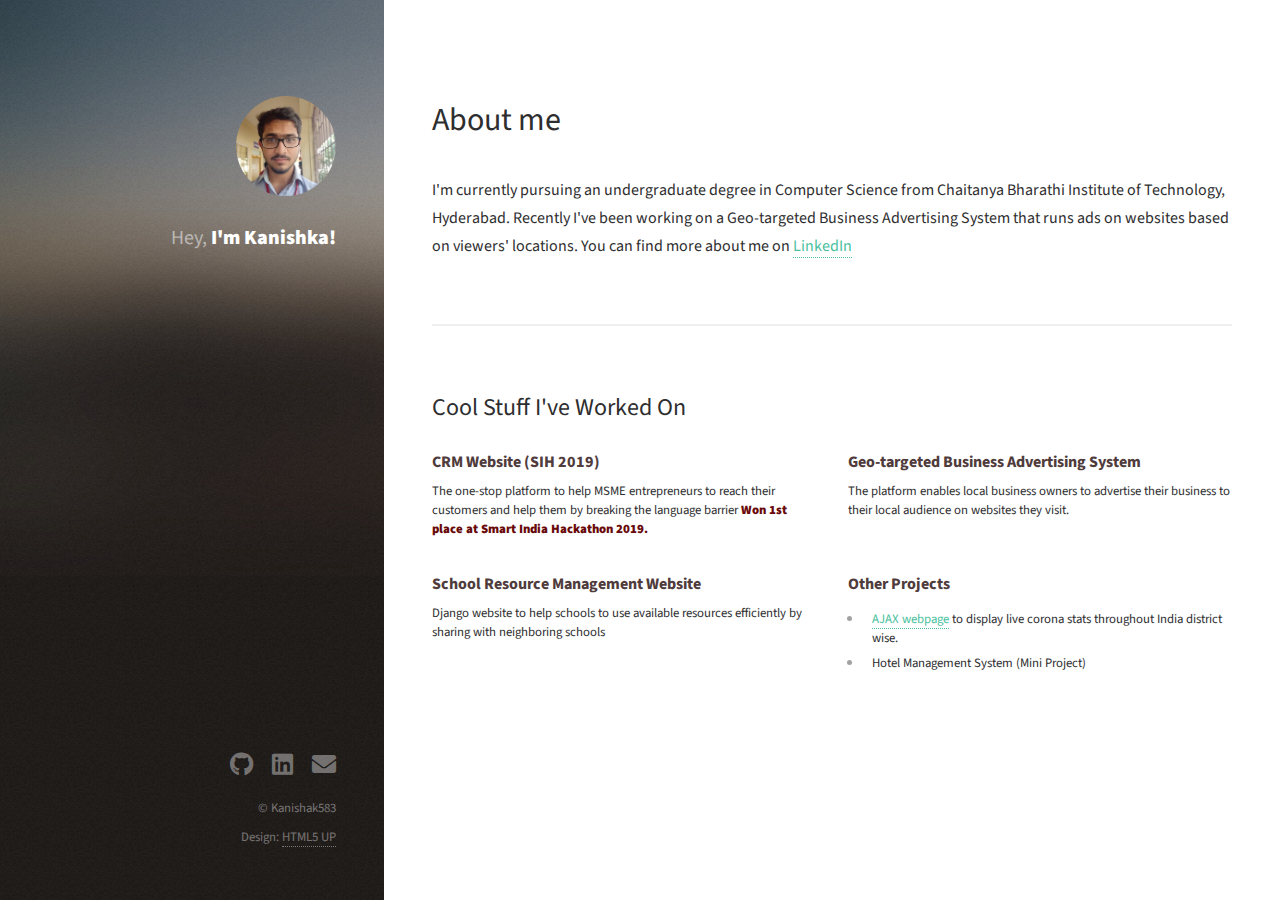
<file: index.html>
<!DOCTYPE HTML>
<!--
	Strata by HTML5 UP
	html5up.net | @ajlkn
	Free for personal and commercial use under the CCA 3.0 license (html5up.net/license)
-->
<html>
	<head>
		<title>Kanishka Sutrave</title>
		<meta charset="utf-8" />
		<meta name="viewport" content="width=device-width, initial-scale=1, user-scalable=no" />
		<link rel="stylesheet" href="assets/css/main.css" />
	</head>
	<body class="is-preload">

		<!-- Header -->
			<header id="header">
				<div class="inner">
					<a href="#" class="image avatar"><img src="images/kanishka.jpg" alt="" /></a>
					<h1>Hey, <strong>I'm Kanishka!</strong></h1>
				</div>
			</header>

		<!-- Main -->
			<div id="main">

				<!-- One -->
					<section id="one">
						<header class="major">
							<h2 style="color:#2e2e2f;" >About me</h2>
						</header>
						<p>I'm currently pursuing an undergraduate degree in Computer Science from Chaitanya Bharathi Institute of Technology, Hyderabad. Recently I've been working on a Geo-targeted Business Advertising System that runs ads on websites based on viewers' locations. You can find more about me on <a href="https://www.linkedin.com/in/kanishka-sutrave/">LinkedIn</a></p>
						<!---<ul class="actions">
							<li><a href="#" class="button">Learn More</a></li>
						</ul>-->
					</section>

				<!-- Two -->
					<section id="two">
						<h2>Cool Stuff I've Worked On</h2>
						<div class="row">
							<article class="col-6 col-12-xsmall work-item">
								<h3>CRM Website (SIH 2019)</h3>
								<p>The one-stop platform to help MSME entrepreneurs to reach their customers and help them by breaking the language barrier<strong> Won 1st place at Smart India Hackathon 2019.</strong></p>
							</article>
							<article class="col-6 col-12-xsmall work-item">
								<h3>Geo-targeted Business Advertising System</h3>
								<p>The platform enables local business owners to advertise their business to their local audience on websites they visit.</p>
							</article>
							<article class="col-6 col-12-xsmall work-item">
								<h3>School Resource Management Website</h3>
								<p>Django website to help schools to use available resources efficiently by sharing with neighboring schools</p>
							</article>
							<article class="col-6 col-12-xsmall work-item">
								<h3>Other Projects</h3>
								<ul>
								<li><p><a href="https://kanishka583.github.io/covid19.html">AJAX webpage</a> to display live corona stats throughout India district wise.</p></li>
								<li><p>Hotel Management System (Mini Project)</p></li>
								<p></p><br>
								</ul>
							</article>
						</div>
					</section>

				

			</div>

		<!-- Footer -->
			<footer id="footer">
				<div class="inner">
					<ul class="icons">
						<li><a href="https://github.com/kanishka583" class="icon brands fa-github"><span class="label">Github</span></a></li>
						<li><a href="https://www.linkedin.com/in/kanishka-sutrave/" class="icon brands fa-linkedin"><span class="label">LinkedIn</span></a></li>
						<li><a href="mailto:kanishkasutrave@gmail.com" class="icon solid fa-envelope"><span class="label">Email</span></a></li>
					</ul>
					<ul class="copyright">
						<li>&copy; Kanishak583</li><li>Design: <a href="http://html5up.net">HTML5 UP</a></li>
					</ul>
				</div>
			</footer>

		<!-- Scripts -->
			<script src="assets/js/jquery.min.js"></script>
			<script src="assets/js/jquery.poptrox.min.js"></script>
			<script src="assets/js/browser.min.js"></script>
			<script src="assets/js/breakpoints.min.js"></script>
			<script src="assets/js/util.js"></script>
			<script src="assets/js/main.js"></script>

	</body>
</html>
</file>
<file: assets/css/main.css>
@import url("fontawesome-all.min.css");
@import url("https://fonts.googleapis.com/css?family=Source+Sans+Pro:400,400italic");

/*
	Strata by HTML5 UP
	html5up.net | @ajlkn
	Free for personal and commercial use under the CCA 3.0 license (html5up.net/license)
*/

html, body, div, span, applet, object,
iframe, h1, h2, h3, h4, h5, h6, p, blockquote,
pre, a, abbr, acronym, address, big, cite,
code, del, dfn, em, img, ins, kbd, q, s, samp,
small, strike, strong, sub, sup, tt, var, b,
u, i, center, dl, dt, dd, ol, ul, li, fieldset,
form, label, legend, table, caption, tbody,
tfoot, thead, tr, th, td, article, aside,
canvas, details, embed, figure, figcaption,
footer, header, hgroup, menu, nav, output, ruby,
section, summary, time, mark, audio, video {
	margin: 0;
	padding: 0;
	border: 0;
	font-size: 100%;
	font: inherit;
	vertical-align: baseline;}

article, aside, details, figcaption, figure,
footer, header, hgroup, menu, nav, section {
	display: block;}

body {
	line-height: 1;
}

ol, ul {
	list-style: none;
}

blockquote, q {
	quotes: none;
}

	blockquote:before, blockquote:after, q:before, q:after {
		content: '';
		content: none;
	}

table {
	border-collapse: collapse;
	border-spacing: 0;
}

body {
	-webkit-text-size-adjust: none;
}

mark {
	background-color: transparent;
	color: inherit;
}

input::-moz-focus-inner {
	border: 0;
	padding: 0;
}

input, select, textarea {
	-moz-appearance: none;
	-webkit-appearance: none;
	-ms-appearance: none;
	appearance: none;
}

/* Basic */

	html {
		box-sizing: border-box;
	}

	*, *:before, *:after {
		box-sizing: inherit;
	}

	body {
		background: #fff;
	}

		body.is-preload *, body.is-preload *:before, body.is-preload *:after {
			-moz-animation: none !important;
			-webkit-animation: none !important;
			-ms-animation: none !important;
			animation: none !important;
			-moz-transition: none !important;
			-webkit-transition: none !important;
			-ms-transition: none !important;
			transition: none !important;
		}

	body, input, select, textarea {
		color: #a2a2a2;
		font-family: "Source Sans Pro", Helvetica, sans-serif;
		font-size: 16pt;
		font-weight: 400;
		line-height: 1.75em;
	}

	a {
		-moz-transition: color 0.2s ease-in-out, border-color 0.2s ease-in-out;
		-webkit-transition: color 0.2s ease-in-out, border-color 0.2s ease-in-out;
		-ms-transition: color 0.2s ease-in-out, border-color 0.2s ease-in-out;
		transition: color 0.2s ease-in-out, border-color 0.2s ease-in-out;
		border-bottom: dotted 1px;
		color: #49bf9d;
		text-decoration: none;
	}

		a:hover {
			border-bottom-color: transparent;
			color: #49bf9d !important;
			text-decoration: none;
		}

	strong, b {
		color: #690a0a;
		font-weight: 1000;
	}

	em, i {
		font-style: italic;
	}

	p {
		color: #2e2e2f;
		margin: 0 0 2em 0;
	}

	h1, h2, h3, h4, h5, h6 {
		color: #2e2e2f;
		font-weight: 400;
		line-height: 1em;
		margin: 0 0 1em 0;
	}

		h1 a, h2 a, h3 a, h4 a, h5 a, h6 a {
			color: inherit;
			text-decoration: none;
		}

	h1 {
		font-size: 2em;
		line-height: 1.5em;
	}

	h2 {
		font-size: 1.5em;
		line-height: 1.5em;
	}

	h3 {
		color: #503c3c;
		font-size: 1.25em;
		line-height: 1.5em;
		font-weight: 750;
	}

	h4 {
		font-size: 1.1em;
		line-height: 1.5em;
	}

	h5 {
		font-size: 0.9em;
		line-height: 1.5em;
	}

	h6 {
		font-size: 0.7em;
		line-height: 1.5em;
	}

	sub {
		font-size: 0.8em;
		position: relative;
		top: 0.5em;
	}

	sup {
		font-size: 0.8em;
		position: relative;
		top: -0.5em;
	}

	hr {
		border: 0;
		border-bottom: solid 2px #efefef;
		margin: 2em 0;
	}

		hr.major {
			margin: 3em 0;
		}

	blockquote {
		border-left: solid 6px #efefef;
		font-style: italic;
		margin: 0 0 2em 0;
		padding: 0.5em 0 0.5em 1.5em;
	}

	code {
		background: #f7f7f7;
		border-radius: 0.35em;
		border: solid 2px #efefef;
		font-family: "Courier New", monospace;
		font-size: 0.9em;
		margin: 0 0.25em;
		padding: 0.25em 0.65em;
	}

	pre {
		-webkit-overflow-scrolling: touch;
		font-family: "Courier New", monospace;
		font-size: 0.9em;
		margin: 0 0 2em 0;
	}

		pre code {
			display: block;
			line-height: 1.75em;
			padding: 1em 1.5em;
			overflow-x: auto;
		}

	.align-left {
		text-align: left;
	}

	.align-center {
		text-align: center;
	}

	.align-right {
		text-align: right;
	}

/* Container */

	.container {
		margin: 0 auto;
		max-width: calc(100% - 4em);
		width: 100%;
	}

		.container.xsmall {
			width: 25%;
		}

		.container.small {
			width: 50%;
		}

		.container.medium {
			width: 75%;
		}

		.container.large {
			width: 125%;
		}

		.container.xlarge {
			width: 150%;
		}

		.container.max {
			width: 100%;
		}

		@media screen and (max-width: 980px) {

			.container {
				width: 100% !important;
				max-width: 100% !important;
			}

		}

		@media screen and (max-width: 480px) {

			.container {
				max-width: calc(100% - 3em);
			}

		}

/* Row */

	.row {
		display: flex;
		flex-wrap: wrap;
		box-sizing: border-box;
		align-items: stretch;
	}

		.row > * {
			box-sizing: border-box;
		}

		.row.gtr-uniform > * > :last-child {
			margin-bottom: 0;
		}

		.row.aln-left {
			justify-content: flex-start;
		}

		.row.aln-center {
			justify-content: center;
		}

		.row.aln-right {
			justify-content: flex-end;
		}

		.row.aln-top {
			align-items: flex-start;
		}

		.row.aln-middle {
			align-items: center;
		}

		.row.aln-bottom {
			align-items: flex-end;
		}

		.row > .imp {
			order: -1;
		}

		.row > .col-1 {
			width: 8.33333%;
		}

		.row > .off-1 {
			margin-left: 8.33333%;
		}

		.row > .col-2 {
			width: 16.66667%;
		}

		.row > .off-2 {
			margin-left: 16.66667%;
		}

		.row > .col-3 {
			width: 25%;
		}

		.row > .off-3 {
			margin-left: 25%;
		}

		.row > .col-4 {
			width: 33.33333%;
		}

		.row > .off-4 {
			margin-left: 33.33333%;
		}

		.row > .col-5 {
			width: 41.66667%;
		}

		.row > .off-5 {
			margin-left: 41.66667%;
		}

		.row > .col-6 {
			width: 50%;
		}

		.row > .off-6 {
			margin-left: 50%;
		}

		.row > .col-7 {
			width: 58.33333%;
		}

		.row > .off-7 {
			margin-left: 58.33333%;
		}

		.row > .col-8 {
			width: 66.66667%;
		}

		.row > .off-8 {
			margin-left: 66.66667%;
		}

		.row > .col-9 {
			width: 75%;
		}

		.row > .off-9 {
			margin-left: 75%;
		}

		.row > .col-10 {
			width: 83.33333%;
		}

		.row > .off-10 {
			margin-left: 83.33333%;
		}

		.row > .col-11 {
			width: 91.66667%;
		}

		.row > .off-11 {
			margin-left: 91.66667%;
		}

		.row > .col-12 {
			width: 100%;
		}

		.row > .off-12 {
			margin-left: 100%;
		}

		.row.gtr-0 {
			margin-top: 0;
			margin-left: 0em;
		}

			.row.gtr-0 > * {
				padding: 0 0 0 0em;
			}

			.row.gtr-0.gtr-uniform {
				margin-top: 0em;
			}

				.row.gtr-0.gtr-uniform > * {
					padding-top: 0em;
				}

		.row.gtr-25 {
			margin-top: 0;
			margin-left: -0.625em;
		}

			.row.gtr-25 > * {
				padding: 0 0 0 0.625em;
			}

			.row.gtr-25.gtr-uniform {
				margin-top: -0.625em;
			}

				.row.gtr-25.gtr-uniform > * {
					padding-top: 0.625em;
				}

		.row.gtr-50 {
			margin-top: 0;
			margin-left: -1.25em;
		}

			.row.gtr-50 > * {
				padding: 0 0 0 1.25em;
			}

			.row.gtr-50.gtr-uniform {
				margin-top: -1.25em;
			}

				.row.gtr-50.gtr-uniform > * {
					padding-top: 1.25em;
				}

		.row {
			margin-top: 0;
			margin-left: -2.5em;
		}

			.row > * {
				padding: 0 0 0 2.5em;
			}

			.row.gtr-uniform {
				margin-top: -2.5em;
			}

				.row.gtr-uniform > * {
					padding-top: 2.5em;
				}

		.row.gtr-150 {
			margin-top: 0;
			margin-left: -3.75em;
		}

			.row.gtr-150 > * {
				padding: 0 0 0 3.75em;
			}

			.row.gtr-150.gtr-uniform {
				margin-top: -3.75em;
			}

				.row.gtr-150.gtr-uniform > * {
					padding-top: 3.75em;
				}

		.row.gtr-200 {
			margin-top: 0;
			margin-left: -5em;
		}

			.row.gtr-200 > * {
				padding: 0 0 0 5em;
			}

			.row.gtr-200.gtr-uniform {
				margin-top: -5em;
			}

				.row.gtr-200.gtr-uniform > * {
					padding-top: 5em;
				}

		@media screen and (max-width: 1800px) {

			.row {
				display: flex;
				flex-wrap: wrap;
				box-sizing: border-box;
				align-items: stretch;
			}

				.row > * {
					box-sizing: border-box;
				}

				.row.gtr-uniform > * > :last-child {
					margin-bottom: 0;
				}

				.row.aln-left {
					justify-content: flex-start;
				}

				.row.aln-center {
					justify-content: center;
				}

				.row.aln-right {
					justify-content: flex-end;
				}

				.row.aln-top {
					align-items: flex-start;
				}

				.row.aln-middle {
					align-items: center;
				}

				.row.aln-bottom {
					align-items: flex-end;
				}

				.row > .imp-xlarge {
					order: -1;
				}

				.row > .col-1-xlarge {
					width: 8.33333%;
				}

				.row > .off-1-xlarge {
					margin-left: 8.33333%;
				}

				.row > .col-2-xlarge {
					width: 16.66667%;
				}

				.row > .off-2-xlarge {
					margin-left: 16.66667%;
				}

				.row > .col-3-xlarge {
					width: 25%;
				}

				.row > .off-3-xlarge {
					margin-left: 25%;
				}

				.row > .col-4-xlarge {
					width: 33.33333%;
				}

				.row > .off-4-xlarge {
					margin-left: 33.33333%;
				}

				.row > .col-5-xlarge {
					width: 41.66667%;
				}

				.row > .off-5-xlarge {
					margin-left: 41.66667%;
				}

				.row > .col-6-xlarge {
					width: 50%;
				}

				.row > .off-6-xlarge {
					margin-left: 50%;
				}

				.row > .col-7-xlarge {
					width: 58.33333%;
				}

				.row > .off-7-xlarge {
					margin-left: 58.33333%;
				}

				.row > .col-8-xlarge {
					width: 66.66667%;
				}

				.row > .off-8-xlarge {
					margin-left: 66.66667%;
				}

				.row > .col-9-xlarge {
					width: 75%;
				}

				.row > .off-9-xlarge {
					margin-left: 75%;
				}

				.row > .col-10-xlarge {
					width: 83.33333%;
				}

				.row > .off-10-xlarge {
					margin-left: 83.33333%;
				}

				.row > .col-11-xlarge {
					width: 91.66667%;
				}

				.row > .off-11-xlarge {
					margin-left: 91.66667%;
				}

				.row > .col-12-xlarge {
					width: 100%;
				}

				.row > .off-12-xlarge {
					margin-left: 100%;
				}

				.row.gtr-0 {
					margin-top: 0;
					margin-left: 0em;
				}

					.row.gtr-0 > * {
						padding: 0 0 0 0em;
					}

					.row.gtr-0.gtr-uniform {
						margin-top: 0em;
					}

						.row.gtr-0.gtr-uniform > * {
							padding-top: 0em;
						}

				.row.gtr-25 {
					margin-top: 0;
					margin-left: -0.625em;
				}

					.row.gtr-25 > * {
						padding: 0 0 0 0.625em;
					}

					.row.gtr-25.gtr-uniform {
						margin-top: -0.625em;
					}

						.row.gtr-25.gtr-uniform > * {
							padding-top: 0.625em;
						}

				.row.gtr-50 {
					margin-top: 0;
					margin-left: -1.25em;
				}

					.row.gtr-50 > * {
						padding: 0 0 0 1.25em;
					}

					.row.gtr-50.gtr-uniform {
						margin-top: -1.25em;
					}

						.row.gtr-50.gtr-uniform > * {
							padding-top: 1.25em;
						}

				.row {
					margin-top: 0;
					margin-left: -2.5em;
				}

					.row > * {
						padding: 0 0 0 2.5em;
					}

					.row.gtr-uniform {
						margin-top: -2.5em;
					}

						.row.gtr-uniform > * {
							padding-top: 2.5em;
						}

				.row.gtr-150 {
					margin-top: 0;
					margin-left: -3.75em;
				}

					.row.gtr-150 > * {
						padding: 0 0 0 3.75em;
					}

					.row.gtr-150.gtr-uniform {
						margin-top: -3.75em;
					}

						.row.gtr-150.gtr-uniform > * {
							padding-top: 3.75em;
						}

				.row.gtr-200 {
					margin-top: 0;
					margin-left: -5em;
				}

					.row.gtr-200 > * {
						padding: 0 0 0 5em;
					}

					.row.gtr-200.gtr-uniform {
						margin-top: -5em;
					}

						.row.gtr-200.gtr-uniform > * {
							padding-top: 5em;
						}

		}

		@media screen and (max-width: 1280px) {

			.row {
				display: flex;
				flex-wrap: wrap;
				box-sizing: border-box;
				align-items: stretch;
			}

				.row > * {
					box-sizing: border-box;
				}

				.row.gtr-uniform > * > :last-child {
					margin-bottom: 0;
				}

				.row.aln-left {
					justify-content: flex-start;
				}

				.row.aln-center {
					justify-content: center;
				}

				.row.aln-right {
					justify-content: flex-end;
				}

				.row.aln-top {
					align-items: flex-start;
				}

				.row.aln-middle {
					align-items: center;
				}

				.row.aln-bottom {
					align-items: flex-end;
				}

				.row > .imp-large {
					order: -1;
				}

				.row > .col-1-large {
					width: 8.33333%;
				}

				.row > .off-1-large {
					margin-left: 8.33333%;
				}

				.row > .col-2-large {
					width: 16.66667%;
				}

				.row > .off-2-large {
					margin-left: 16.66667%;
				}

				.row > .col-3-large {
					width: 25%;
				}

				.row > .off-3-large {
					margin-left: 25%;
				}

				.row > .col-4-large {
					width: 33.33333%;
				}

				.row > .off-4-large {
					margin-left: 33.33333%;
				}

				.row > .col-5-large {
					width: 41.66667%;
				}

				.row > .off-5-large {
					margin-left: 41.66667%;
				}

				.row > .col-6-large {
					width: 50%;
				}

				.row > .off-6-large {
					margin-left: 50%;
				}

				.row > .col-7-large {
					width: 58.33333%;
				}

				.row > .off-7-large {
					margin-left: 58.33333%;
				}

				.row > .col-8-large {
					width: 66.66667%;
				}

				.row > .off-8-large {
					margin-left: 66.66667%;
				}

				.row > .col-9-large {
					width: 75%;
				}

				.row > .off-9-large {
					margin-left: 75%;
				}

				.row > .col-10-large {
					width: 83.33333%;
				}

				.row > .off-10-large {
					margin-left: 83.33333%;
				}

				.row > .col-11-large {
					width: 91.66667%;
				}

				.row > .off-11-large {
					margin-left: 91.66667%;
				}

				.row > .col-12-large {
					width: 100%;
				}

				.row > .off-12-large {
					margin-left: 100%;
				}

				.row.gtr-0 {
					margin-top: 0;
					margin-left: 0em;
				}

					.row.gtr-0 > * {
						padding: 0 0 0 0em;
					}

					.row.gtr-0.gtr-uniform {
						margin-top: 0em;
					}

						.row.gtr-0.gtr-uniform > * {
							padding-top: 0em;
						}

				.row.gtr-25 {
					margin-top: 0;
					margin-left: -0.5em;
				}

					.row.gtr-25 > * {
						padding: 0 0 0 0.5em;
					}

					.row.gtr-25.gtr-uniform {
						margin-top: -0.5em;
					}

						.row.gtr-25.gtr-uniform > * {
							padding-top: 0.5em;
						}

				.row.gtr-50 {
					margin-top: 0;
					margin-left: -1em;
				}

					.row.gtr-50 > * {
						padding: 0 0 0 1em;
					}

					.row.gtr-50.gtr-uniform {
						margin-top: -1em;
					}

						.row.gtr-50.gtr-uniform > * {
							padding-top: 1em;
						}

				.row {
					margin-top: 0;
					margin-left: -2em;
				}

					.row > * {
						padding: 0 0 0 2em;
					}

					.row.gtr-uniform {
						margin-top: -2em;
					}

						.row.gtr-uniform > * {
							padding-top: 2em;
						}

				.row.gtr-150 {
					margin-top: 0;
					margin-left: -3em;
				}

					.row.gtr-150 > * {
						padding: 0 0 0 3em;
					}

					.row.gtr-150.gtr-uniform {
						margin-top: -3em;
					}

						.row.gtr-150.gtr-uniform > * {
							padding-top: 3em;
						}

				.row.gtr-200 {
					margin-top: 0;
					margin-left: -4em;
				}

					.row.gtr-200 > * {
						padding: 0 0 0 4em;
					}

					.row.gtr-200.gtr-uniform {
						margin-top: -4em;
					}

						.row.gtr-200.gtr-uniform > * {
							padding-top: 4em;
						}

		}

		@media screen and (max-width: 980px) {

			.row {
				display: flex;
				flex-wrap: wrap;
				box-sizing: border-box;
				align-items: stretch;
			}

				.row > * {
					box-sizing: border-box;
				}

				.row.gtr-uniform > * > :last-child {
					margin-bottom: 0;
				}

				.row.aln-left {
					justify-content: flex-start;
				}

				.row.aln-center {
					justify-content: center;
				}

				.row.aln-right {
					justify-content: flex-end;
				}

				.row.aln-top {
					align-items: flex-start;
				}

				.row.aln-middle {
					align-items: center;
				}

				.row.aln-bottom {
					align-items: flex-end;
				}

				.row > .imp-medium {
					order: -1;
				}

				.row > .col-1-medium {
					width: 8.33333%;
				}

				.row > .off-1-medium {
					margin-left: 8.33333%;
				}

				.row > .col-2-medium {
					width: 16.66667%;
				}

				.row > .off-2-medium {
					margin-left: 16.66667%;
				}

				.row > .col-3-medium {
					width: 25%;
				}

				.row > .off-3-medium {
					margin-left: 25%;
				}

				.row > .col-4-medium {
					width: 33.33333%;
				}

				.row > .off-4-medium {
					margin-left: 33.33333%;
				}

				.row > .col-5-medium {
					width: 41.66667%;
				}

				.row > .off-5-medium {
					margin-left: 41.66667%;
				}

				.row > .col-6-medium {
					width: 50%;
				}

				.row > .off-6-medium {
					margin-left: 50%;
				}

				.row > .col-7-medium {
					width: 58.33333%;
				}

				.row > .off-7-medium {
					margin-left: 58.33333%;
				}

				.row > .col-8-medium {
					width: 66.66667%;
				}

				.row > .off-8-medium {
					margin-left: 66.66667%;
				}

				.row > .col-9-medium {
					width: 75%;
				}

				.row > .off-9-medium {
					margin-left: 75%;
				}

				.row > .col-10-medium {
					width: 83.33333%;
				}

				.row > .off-10-medium {
					margin-left: 83.33333%;
				}

				.row > .col-11-medium {
					width: 91.66667%;
				}

				.row > .off-11-medium {
					margin-left: 91.66667%;
				}

				.row > .col-12-medium {
					width: 100%;
				}

				.row > .off-12-medium {
					margin-left: 100%;
				}

				.row.gtr-0 {
					margin-top: 0;
					margin-left: 0em;
				}

					.row.gtr-0 > * {
						padding: 0 0 0 0em;
					}

					.row.gtr-0.gtr-uniform {
						margin-top: 0em;
					}

						.row.gtr-0.gtr-uniform > * {
							padding-top: 0em;
						}

				.row.gtr-25 {
					margin-top: 0;
					margin-left: -0.5em;
				}

					.row.gtr-25 > * {
						padding: 0 0 0 0.5em;
					}

					.row.gtr-25.gtr-uniform {
						margin-top: -0.5em;
					}

						.row.gtr-25.gtr-uniform > * {
							padding-top: 0.5em;
						}

				.row.gtr-50 {
					margin-top: 0;
					margin-left: -1em;
				}

					.row.gtr-50 > * {
						padding: 0 0 0 1em;
					}

					.row.gtr-50.gtr-uniform {
						margin-top: -1em;
					}

						.row.gtr-50.gtr-uniform > * {
							padding-top: 1em;
						}

				.row {
					margin-top: 0;
					margin-left: -2em;
				}

					.row > * {
						padding: 0 0 0 2em;
					}

					.row.gtr-uniform {
						margin-top: -2em;
					}

						.row.gtr-uniform > * {
							padding-top: 2em;
						}

				.row.gtr-150 {
					margin-top: 0;
					margin-left: -3em;
				}

					.row.gtr-150 > * {
						padding: 0 0 0 3em;
					}

					.row.gtr-150.gtr-uniform {
						margin-top: -3em;
					}

						.row.gtr-150.gtr-uniform > * {
							padding-top: 3em;
						}

				.row.gtr-200 {
					margin-top: 0;
					margin-left: -4em;
				}

					.row.gtr-200 > * {
						padding: 0 0 0 4em;
					}

					.row.gtr-200.gtr-uniform {
						margin-top: -4em;
					}

						.row.gtr-200.gtr-uniform > * {
							padding-top: 4em;
						}

		}

		@media screen and (max-width: 736px) {

			.row {
				display: flex;
				flex-wrap: wrap;
				box-sizing: border-box;
				align-items: stretch;
			}

				.row > * {
					box-sizing: border-box;
				}

				.row.gtr-uniform > * > :last-child {
					margin-bottom: 0;
				}

				.row.aln-left {
					justify-content: flex-start;
				}

				.row.aln-center {
					justify-content: center;
				}

				.row.aln-right {
					justify-content: flex-end;
				}

				.row.aln-top {
					align-items: flex-start;
				}

				.row.aln-middle {
					align-items: center;
				}

				.row.aln-bottom {
					align-items: flex-end;
				}

				.row > .imp-small {
					order: -1;
				}

				.row > .col-1-small {
					width: 8.33333%;
				}

				.row > .off-1-small {
					margin-left: 8.33333%;
				}

				.row > .col-2-small {
					width: 16.66667%;
				}

				.row > .off-2-small {
					margin-left: 16.66667%;
				}

				.row > .col-3-small {
					width: 25%;
				}

				.row > .off-3-small {
					margin-left: 25%;
				}

				.row > .col-4-small {
					width: 33.33333%;
				}

				.row > .off-4-small {
					margin-left: 33.33333%;
				}

				.row > .col-5-small {
					width: 41.66667%;
				}

				.row > .off-5-small {
					margin-left: 41.66667%;
				}

				.row > .col-6-small {
					width: 50%;
				}

				.row > .off-6-small {
					margin-left: 50%;
				}

				.row > .col-7-small {
					width: 58.33333%;
				}

				.row > .off-7-small {
					margin-left: 58.33333%;
				}

				.row > .col-8-small {
					width: 66.66667%;
				}

				.row > .off-8-small {
					margin-left: 66.66667%;
				}

				.row > .col-9-small {
					width: 75%;
				}

				.row > .off-9-small {
					margin-left: 75%;
				}

				.row > .col-10-small {
					width: 83.33333%;
				}

				.row > .off-10-small {
					margin-left: 83.33333%;
				}

				.row > .col-11-small {
					width: 91.66667%;
				}

				.row > .off-11-small {
					margin-left: 91.66667%;
				}

				.row > .col-12-small {
					width: 100%;
				}

				.row > .off-12-small {
					margin-left: 100%;
				}

				.row.gtr-0 {
					margin-top: 0;
					margin-left: 0em;
				}

					.row.gtr-0 > * {
						padding: 0 0 0 0em;
					}

					.row.gtr-0.gtr-uniform {
						margin-top: 0em;
					}

						.row.gtr-0.gtr-uniform > * {
							padding-top: 0em;
						}

				.row.gtr-25 {
					margin-top: 0;
					margin-left: -0.375em;
				}

					.row.gtr-25 > * {
						padding: 0 0 0 0.375em;
					}

					.row.gtr-25.gtr-uniform {
						margin-top: -0.375em;
					}

						.row.gtr-25.gtr-uniform > * {
							padding-top: 0.375em;
						}

				.row.gtr-50 {
					margin-top: 0;
					margin-left: -0.75em;
				}

					.row.gtr-50 > * {
						padding: 0 0 0 0.75em;
					}

					.row.gtr-50.gtr-uniform {
						margin-top: -0.75em;
					}

						.row.gtr-50.gtr-uniform > * {
							padding-top: 0.75em;
						}

				.row {
					margin-top: 0;
					margin-left: -1.5em;
				}

					.row > * {
						padding: 0 0 0 1.5em;
					}

					.row.gtr-uniform {
						margin-top: -1.5em;
					}

						.row.gtr-uniform > * {
							padding-top: 1.5em;
						}

				.row.gtr-150 {
					margin-top: 0;
					margin-left: -2.25em;
				}

					.row.gtr-150 > * {
						padding: 0 0 0 2.25em;
					}

					.row.gtr-150.gtr-uniform {
						margin-top: -2.25em;
					}

						.row.gtr-150.gtr-uniform > * {
							padding-top: 2.25em;
						}

				.row.gtr-200 {
					margin-top: 0;
					margin-left: -3em;
				}

					.row.gtr-200 > * {
						padding: 0 0 0 3em;
					}

					.row.gtr-200.gtr-uniform {
						margin-top: -3em;
					}

						.row.gtr-200.gtr-uniform > * {
							padding-top: 3em;
						}

		}

		@media screen and (max-width: 480px) {

			.row {
				display: flex;
				flex-wrap: wrap;
				box-sizing: border-box;
				align-items: stretch;
			}

				.row > * {
					box-sizing: border-box;
				}

				.row.gtr-uniform > * > :last-child {
					margin-bottom: 0;
				}

				.row.aln-left {
					justify-content: flex-start;
				}

				.row.aln-center {
					justify-content: center;
				}

				.row.aln-right {
					justify-content: flex-end;
				}

				.row.aln-top {
					align-items: flex-start;
				}

				.row.aln-middle {
					align-items: center;
				}

				.row.aln-bottom {
					align-items: flex-end;
				}

				.row > .imp-xsmall {
					order: -1;
				}

				.row > .col-1-xsmall {
					width: 8.33333%;
				}

				.row > .off-1-xsmall {
					margin-left: 8.33333%;
				}

				.row > .col-2-xsmall {
					width: 16.66667%;
				}

				.row > .off-2-xsmall {
					margin-left: 16.66667%;
				}

				.row > .col-3-xsmall {
					width: 25%;
				}

				.row > .off-3-xsmall {
					margin-left: 25%;
				}

				.row > .col-4-xsmall {
					width: 33.33333%;
				}

				.row > .off-4-xsmall {
					margin-left: 33.33333%;
				}

				.row > .col-5-xsmall {
					width: 41.66667%;
				}

				.row > .off-5-xsmall {
					margin-left: 41.66667%;
				}

				.row > .col-6-xsmall {
					width: 50%;
				}

				.row > .off-6-xsmall {
					margin-left: 50%;
				}

				.row > .col-7-xsmall {
					width: 58.33333%;
				}

				.row > .off-7-xsmall {
					margin-left: 58.33333%;
				}

				.row > .col-8-xsmall {
					width: 66.66667%;
				}

				.row > .off-8-xsmall {
					margin-left: 66.66667%;
				}

				.row > .col-9-xsmall {
					width: 75%;
				}

				.row > .off-9-xsmall {
					margin-left: 75%;
				}

				.row > .col-10-xsmall {
					width: 83.33333%;
				}

				.row > .off-10-xsmall {
					margin-left: 83.33333%;
				}

				.row > .col-11-xsmall {
					width: 91.66667%;
				}

				.row > .off-11-xsmall {
					margin-left: 91.66667%;
				}

				.row > .col-12-xsmall {
					width: 100%;
				}

				.row > .off-12-xsmall {
					margin-left: 100%;
				}

				.row.gtr-0 {
					margin-top: 0;
					margin-left: 0em;
				}

					.row.gtr-0 > * {
						padding: 0 0 0 0em;
					}

					.row.gtr-0.gtr-uniform {
						margin-top: 0em;
					}

						.row.gtr-0.gtr-uniform > * {
							padding-top: 0em;
						}

				.row.gtr-25 {
					margin-top: 0;
					margin-left: -0.375em;
				}

					.row.gtr-25 > * {
						padding: 0 0 0 0.375em;
					}

					.row.gtr-25.gtr-uniform {
						margin-top: -0.375em;
					}

						.row.gtr-25.gtr-uniform > * {
							padding-top: 0.375em;
						}

				.row.gtr-50 {
					margin-top: 0;
					margin-left: -0.75em;
				}

					.row.gtr-50 > * {
						padding: 0 0 0 0.75em;
					}

					.row.gtr-50.gtr-uniform {
						margin-top: -0.75em;
					}

						.row.gtr-50.gtr-uniform > * {
							padding-top: 0.75em;
						}

				.row {
					margin-top: 0;
					margin-left: -1.5em;
				}

					.row > * {
						padding: 0 0 0 1.5em;
					}

					.row.gtr-uniform {
						margin-top: -1.5em;
					}

						.row.gtr-uniform > * {
							padding-top: 1.5em;
						}

				.row.gtr-150 {
					margin-top: 0;
					margin-left: -2.25em;
				}

					.row.gtr-150 > * {
						padding: 0 0 0 2.25em;
					}

					.row.gtr-150.gtr-uniform {
						margin-top: -2.25em;
					}

						.row.gtr-150.gtr-uniform > * {
							padding-top: 2.25em;
						}

				.row.gtr-200 {
					margin-top: 0;
					margin-left: -3em;
				}

					.row.gtr-200 > * {
						padding: 0 0 0 3em;
					}

					.row.gtr-200.gtr-uniform {
						margin-top: -3em;
					}

						.row.gtr-200.gtr-uniform > * {
							padding-top: 3em;
						}

		}

/* Section/Article */

	section.special, article.special {
		text-align: center;
	}

	header p {
		color: #b2b2b2;
		position: relative;
		margin: 0 0 1.5em 0;
	}

	header h2 + p {
		font-size: 1.25em;
		margin-top: -1em;
		line-height: 1.5em;
	}

	header h3 + p {
		font-size: 1.1em;
		margin-top: -0.8em;
		line-height: 1.5em;
	}

	header h4 + p,
	header h5 + p,
	header h6 + p {
		font-size: 0.9em;
		margin-top: -0.6em;
		line-height: 1.5em;
	}

	header.major h2 {
		font-size: 2em;
	}

/* Form */

	form {
		margin: 0 0 2em 0;
	}

	label {
		color: #787878;
		display: block;
		font-size: 0.9em;
		font-weight: 400;
		margin: 0 0 1em 0;
	}

	input[type="text"],
	input[type="password"],
	input[type="email"],
	select,
	textarea {
		-moz-appearance: none;
		-webkit-appearance: none;
		-ms-appearance: none;
		appearance: none;
		background: #f7f7f7;
		border-radius: 0.35em;
		border: solid 2px transparent;
		color: inherit;
		display: block;
		outline: 0;
		padding: 0 0.75em;
		text-decoration: none;
		width: 100%;
	}

		input[type="text"]:invalid,
		input[type="password"]:invalid,
		input[type="email"]:invalid,
		select:invalid,
		textarea:invalid {
			box-shadow: none;
		}

		input[type="text"]:focus,
		input[type="password"]:focus,
		input[type="email"]:focus,
		select:focus,
		textarea:focus {
			border-color: #49bf9d;
		}

	select {
		background-image: url("data:image/svg+xml;charset=utf8,%3Csvg xmlns='http://www.w3.org/2000/svg' width='40' height='40' preserveAspectRatio='none' viewBox='0 0 40 40'%3E%3Cpath d='M9.4,12.3l10.4,10.4l10.4-10.4c0.2-0.2,0.5-0.4,0.9-0.4c0.3,0,0.6,0.1,0.9,0.4l3.3,3.3c0.2,0.2,0.4,0.5,0.4,0.9 c0,0.4-0.1,0.6-0.4,0.9L20.7,31.9c-0.2,0.2-0.5,0.4-0.9,0.4c-0.3,0-0.6-0.1-0.9-0.4L4.3,17.3c-0.2-0.2-0.4-0.5-0.4-0.9 c0-0.4,0.1-0.6,0.4-0.9l3.3-3.3c0.2-0.2,0.5-0.4,0.9-0.4S9.1,12.1,9.4,12.3z' fill='%23dfdfdf' /%3E%3C/svg%3E");
		background-size: 1.25rem;
		background-repeat: no-repeat;
		background-position: calc(100% - 1rem) center;
		height: 2.75em;
		padding-right: 2.75em;
		text-overflow: ellipsis;
	}

		select option {
			color: #787878;
			background: #fff;
		}

		select:focus::-ms-value {
			background-color: transparent;
		}

		select::-ms-expand {
			display: none;
		}

	input[type="text"],
	input[type="password"],
	input[type="email"],
	select {
		height: 2.75em;
	}

	textarea {
		padding: 0.75em;
	}

	input[type="checkbox"],
	input[type="radio"] {
		-moz-appearance: none;
		-webkit-appearance: none;
		-ms-appearance: none;
		appearance: none;
		display: block;
		float: left;
		margin-right: -2em;
		opacity: 0;
		width: 1em;
		z-index: -1;
	}

		input[type="checkbox"] + label,
		input[type="radio"] + label {
			text-decoration: none;
			color: #a2a2a2;
			cursor: pointer;
			display: inline-block;
			font-size: 1em;
			font-weight: 400;
			padding-left: 2.4em;
			padding-right: 0.75em;
			position: relative;
		}

			input[type="checkbox"] + label:before,
			input[type="radio"] + label:before {
				-moz-osx-font-smoothing: grayscale;
				-webkit-font-smoothing: antialiased;
				display: inline-block;
				font-style: normal;
				font-variant: normal;
				text-rendering: auto;
				line-height: 1;
				text-transform: none !important;
				font-family: 'Font Awesome 5 Free';
				font-weight: 900;
			}

			input[type="checkbox"] + label:before,
			input[type="radio"] + label:before {
				background: #f7f7f7;
				border-radius: 0.35em;
				border: solid 2px transparent;
				content: '';
				display: inline-block;
				font-size: 0.8em;
				height: 2.0625em;
				left: 0;
				line-height: 1.85625em;
				position: absolute;
				text-align: center;
				top: 0;
				width: 2.0625em;
			}

		input[type="checkbox"]:checked + label:before,
		input[type="radio"]:checked + label:before {
			background: #787878;
			border-color: #787878;
			color: #fff;
			content: '\f00c';
		}

		input[type="checkbox"]:focus + label:before,
		input[type="radio"]:focus + label:before {
			border-color: #49bf9d;
		}

	input[type="checkbox"] + label:before {
		border-radius: 0.35em;
	}

	input[type="radio"] + label:before {
		border-radius: 100%;
	}

	::-webkit-input-placeholder {
		color: #b2b2b2 !important;
		opacity: 1.0;
	}

	:-moz-placeholder {
		color: #b2b2b2 !important;
		opacity: 1.0;
	}

	::-moz-placeholder {
		color: #b2b2b2 !important;
		opacity: 1.0;
	}

	:-ms-input-placeholder {
		color: #b2b2b2 !important;
		opacity: 1.0;
	}

/* Box */

	.box {
		border-radius: 0.35em;
		border: solid 2px #efefef;
		margin-bottom: 2em;
		padding: 1.5em;
	}

		.box > :last-child,
		.box > :last-child > :last-child,
		.box > :last-child > :last-child > :last-child {
			margin-bottom: 0;
		}

		.box.alt {
			border: 0;
			border-radius: 0;
			padding: 0;
		}

/* Icon */

	.icon {
		text-decoration: none;
		border-bottom: none;
		position: relative;
	}

		.icon:before {
			-moz-osx-font-smoothing: grayscale;
			-webkit-font-smoothing: antialiased;
			display: inline-block;
			font-style: normal;
			font-variant: normal;
			text-rendering: auto;
			line-height: 1;
			text-transform: none !important;
			font-family: 'Font Awesome 5 Free';
			font-weight: 400;
		}

		.icon > .label {
			display: none;
		}

		.icon:before {
			line-height: inherit;
		}

		.icon.solid:before {
			font-weight: 900;
		}

		.icon.brands:before {
			font-family: 'Font Awesome 5 Brands';
		}

/* Image */

	.image {
		border-radius: 0.35em;
		border: 0;
		display: inline-block;
		position: relative;
	}

		.image:before {
			-moz-transition: opacity 0.2s ease-in-out;
			-webkit-transition: opacity 0.2s ease-in-out;
			-ms-transition: opacity 0.2s ease-in-out;
			transition: opacity 0.2s ease-in-out;
			background: url("images/overlay.png");
			border-radius: 0.35em;
			content: '';
			display: block;
			height: 100%;
			left: 0;
			opacity: 0.5;
			position: absolute;
			top: 0;
			width: 100%;
		}

		.image.thumb {
			text-align: center;
		}

			.image.thumb:after {
				-moz-transition: opacity 0.2s ease-in-out;
				-webkit-transition: opacity 0.2s ease-in-out;
				-ms-transition: opacity 0.2s ease-in-out;
				transition: opacity 0.2s ease-in-out;
				border-radius: 0.35em;
				border: solid 3px rgba(255, 255, 255, 0.5);
				color: #fff;
				content: 'View';
				display: inline-block;
				font-size: 0.8em;
				font-weight: 400;
				left: 50%;
				line-height: 2.25em;
				margin: -1.25em 0 0 -3em;
				opacity: 0;
				padding: 0 1.5em;
				position: absolute;
				text-align: center;
				text-decoration: none;
				top: 50%;
				white-space: nowrap;
			}

			.image.thumb:hover:after {
				opacity: 1.0;
			}

			.image.thumb:hover:before {
				background: url("images/overlay.png"), url("images/overlay.png");
				opacity: 1.0;
			}

		.image img {
			border-radius: 0.35em;
			display: block;
		}

		.image.left {
			float: left;
			margin: 0 1.5em 1em 0;
			top: 0.25em;
		}

		.image.right {
			float: right;
			margin: 0 0 1em 1.5em;
			top: 0.25em;
		}

		.image.left, .image.right {
			max-width: 40%;
		}

			.image.left img, .image.right img {
				width: 100%;
			}

		.image.fit {
			display: block;
			margin: 0 0 2em 0;
			width: 100%;
		}

			.image.fit img {
				width: 100%;
			}

		.image.avatar {
			border-radius: 100%;
			width: 100%;
		}

			.image.avatar:before {
				display: none;
			}

			.image.avatar img {
				border-radius: 100%;
				width: 100%;
			}

/* List */

	ol {
		list-style: decimal;
		margin: 0 0 2em 0;
		padding-left: 1.25em;
	}

		ol li {
			padding-left: 0.25em;
		}

	ul {
		list-style: disc;
		margin: 0 0 2em 0;
		padding-left: 1em;
	}

		ul li {
			padding-left: 0.5em;
		}

		ul.alt {
			list-style: none;
			padding-left: 0;
		}

			ul.alt li {
				border-top: solid 2px #efefef;
				padding: 0.5em 0;
			}

				ul.alt li:first-child {
					border-top: 0;
					padding-top: 0;
				}

	dl {
		margin: 0 0 2em 0;
	}

/* Icons */

	ul.icons {
		cursor: default;
		list-style: none;
		padding-left: 0;
	}

		ul.icons li {
			display: inline-block;
			padding: 0 1em 0 0;
		}

			ul.icons li:last-child {
				padding-right: 0;
			}

			ul.icons li .icon:before {
				font-size: 1.5em;
			}

/* Labeled Icons */

	ul.labeled-icons {
		list-style: none;
		padding: 0;
	}

		ul.labeled-icons li {
			line-height: 1.75em;
			margin: 1.5em 0 0 0;
			padding-left: 2.25em;
			position: relative;
		}

			ul.labeled-icons li:first-child {
				margin-top: 0;
			}

			ul.labeled-icons li a {
				color: inherit;
			}

			ul.labeled-icons li h3 {
				color: #b2b2b2;
				left: 0;
				position: absolute;
				text-align: center;
				top: 0;
				width: 1em;
			}

/* Actions */

	ul.actions {
		display: -moz-flex;
		display: -webkit-flex;
		display: -ms-flex;
		display: flex;
		cursor: default;
		list-style: none;
		margin-left: -1em;
		padding-left: 0;
	}

		ul.actions li {
			padding: 0 0 0 1em;
			vertical-align: middle;
		}

		ul.actions.special {
			-moz-justify-content: center;
			-webkit-justify-content: center;
			-ms-justify-content: center;
			justify-content: center;
			width: 100%;
			margin-left: 0;
		}

			ul.actions.special li:first-child {
				padding-left: 0;
			}

		ul.actions.stacked {
			-moz-flex-direction: column;
			-webkit-flex-direction: column;
			-ms-flex-direction: column;
			flex-direction: column;
			margin-left: 0;
		}

			ul.actions.stacked li {
				padding: 1.3em 0 0 0;
			}

				ul.actions.stacked li:first-child {
					padding-top: 0;
				}

		ul.actions.fit {
			width: calc(100% + 1em);
		}

			ul.actions.fit li {
				-moz-flex-grow: 1;
				-webkit-flex-grow: 1;
				-ms-flex-grow: 1;
				flex-grow: 1;
				-moz-flex-shrink: 1;
				-webkit-flex-shrink: 1;
				-ms-flex-shrink: 1;
				flex-shrink: 1;
				width: 100%;
			}

				ul.actions.fit li > * {
					width: 100%;
				}

			ul.actions.fit.stacked {
				width: 100%;
			}

		@media screen and (max-width: 480px) {

			ul.actions:not(.fixed) {
				-moz-flex-direction: column;
				-webkit-flex-direction: column;
				-ms-flex-direction: column;
				flex-direction: column;
				margin-left: 0;
				width: 100% !important;
			}

				ul.actions:not(.fixed) li {
					-moz-flex-grow: 1;
					-webkit-flex-grow: 1;
					-ms-flex-grow: 1;
					flex-grow: 1;
					-moz-flex-shrink: 1;
					-webkit-flex-shrink: 1;
					-ms-flex-shrink: 1;
					flex-shrink: 1;
					padding: 1em 0 0 0;
					text-align: center;
					width: 100%;
				}

					ul.actions:not(.fixed) li > * {
						width: 100%;
					}

					ul.actions:not(.fixed) li:first-child {
						padding-top: 0;
					}

					ul.actions:not(.fixed) li input[type="submit"],
					ul.actions:not(.fixed) li input[type="reset"],
					ul.actions:not(.fixed) li input[type="button"],
					ul.actions:not(.fixed) li button,
					ul.actions:not(.fixed) li .button {
						width: 100%;
					}

						ul.actions:not(.fixed) li input[type="submit"].icon:before,
						ul.actions:not(.fixed) li input[type="reset"].icon:before,
						ul.actions:not(.fixed) li input[type="button"].icon:before,
						ul.actions:not(.fixed) li button.icon:before,
						ul.actions:not(.fixed) li .button.icon:before {
							margin-left: -0.5em;
						}

		}

/* Table */

	.table-wrapper {
		-webkit-overflow-scrolling: touch;
		overflow-x: auto;
	}

	table {
		margin: 0 0 2em 0;
		width: 100%;
	}

		table tbody tr {
			border: solid 1px #efefef;
			border-left: 0;
			border-right: 0;
		}

			table tbody tr:nth-child(2n + 1) {
				background-color: #f7f7f7;
			}

		table td {
			padding: 0.75em 0.75em;
		}

		table th {
			color: #787878;
			font-size: 0.9em;
			font-weight: 400;
			padding: 0 0.75em 0.75em 0.75em;
			text-align: left;
		}

		table thead {
			border-bottom: solid 2px #efefef;
		}

		table tfoot {
			border-top: solid 2px #efefef;
		}

		table.alt {
			border-collapse: separate;
		}

			table.alt tbody tr td {
				border: solid 2px #efefef;
				border-left-width: 0;
				border-top-width: 0;
			}

				table.alt tbody tr td:first-child {
					border-left-width: 2px;
				}

			table.alt tbody tr:first-child td {
				border-top-width: 2px;
			}

			table.alt thead {
				border-bottom: 0;
			}

			table.alt tfoot {
				border-top: 0;
			}

/* Button */

	input[type="submit"],
	input[type="reset"],
	input[type="button"],
	.button {
		-moz-appearance: none;
		-webkit-appearance: none;
		-ms-appearance: none;
		appearance: none;
		-moz-transition: background-color 0.2s ease-in-out, color 0.2s ease-in-out, border-color 0.2s ease-in-out;
		-webkit-transition: background-color 0.2s ease-in-out, color 0.2s ease-in-out, border-color 0.2s ease-in-out;
		-ms-transition: background-color 0.2s ease-in-out, color 0.2s ease-in-out, border-color 0.2s ease-in-out;
		transition: background-color 0.2s ease-in-out, color 0.2s ease-in-out, border-color 0.2s ease-in-out;
		background-color: transparent;
		border-radius: 0.35em;
		border: solid 3px #efefef;
		color: #787878 !important;
		cursor: pointer;
		display: inline-block;
		font-weight: 400;
		height: 3.15em;
		height: calc(2.75em + 6px);
		line-height: 2.75em;
		min-width: 10em;
		padding: 0 1.5em;
		text-align: center;
		text-decoration: none;
		white-space: nowrap;
	}

		input[type="submit"]:hover,
		input[type="reset"]:hover,
		input[type="button"]:hover,
		.button:hover {
			border-color: #49bf9d;
			color: #49bf9d !important;
		}

		input[type="submit"]:active,
		input[type="reset"]:active,
		input[type="button"]:active,
		.button:active {
			background-color: rgba(73, 191, 157, 0.1);
			border-color: #49bf9d;
			color: #49bf9d !important;
		}

		input[type="submit"].icon,
		input[type="reset"].icon,
		input[type="button"].icon,
		.button.icon {
			padding-left: 1.35em;
		}

			input[type="submit"].icon:before,
			input[type="reset"].icon:before,
			input[type="button"].icon:before,
			.button.icon:before {
				margin-right: 0.5em;
			}

		input[type="submit"].fit,
		input[type="reset"].fit,
		input[type="button"].fit,
		.button.fit {
			min-width: 0;
			width: 100%;
		}

		input[type="submit"].small,
		input[type="reset"].small,
		input[type="button"].small,
		.button.small {
			font-size: 0.8em;
		}

		input[type="submit"].large,
		input[type="reset"].large,
		input[type="button"].large,
		.button.large {
			font-size: 1.35em;
		}

		input[type="submit"].primary,
		input[type="reset"].primary,
		input[type="button"].primary,
		.button.primary {
			background-color: #49bf9d;
			border-color: #49bf9d;
			color: #ffffff !important;
		}

			input[type="submit"].primary:hover,
			input[type="reset"].primary:hover,
			input[type="button"].primary:hover,
			.button.primary:hover {
				background-color: #5cc6a7;
				border-color: #5cc6a7;
			}

			input[type="submit"].primary:active,
			input[type="reset"].primary:active,
			input[type="button"].primary:active,
			.button.primary:active {
				background-color: #3eb08f;
				border-color: #3eb08f;
			}

		input[type="submit"].disabled, input[type="submit"]:disabled,
		input[type="reset"].disabled,
		input[type="reset"]:disabled,
		input[type="button"].disabled,
		input[type="button"]:disabled,
		.button.disabled,
		.button:disabled {
			background-color: #e7e7e7 !important;
			border-color: #e7e7e7 !important;
			color: #b2b2b2 !important;
			cursor: default;
		}

/* Work Item */

	.work-item {
		margin: 0 0 2em 0;
	}

		.work-item .image {
			margin: 0 0 1.5em 0;
		}

		.work-item h3 {
			font-size: 1em;
			margin: 0 0 0.5em 0;
		}

		.work-item p {
			font-size: 0.8em;
			line-height: 1.5em;
			margin: 0;
		}

/* Header */

	#header {
		display: -moz-flex;
		display: -webkit-flex;
		display: -ms-flex;
		display: flex;
		-moz-flex-direction: column;
		-webkit-flex-direction: column;
		-ms-flex-direction: column;
		flex-direction: column;
		-moz-align-items: -moz-flex-end;
		-webkit-align-items: -webkit-flex-end;
		-ms-align-items: -ms-flex-end;
		align-items: flex-end;
		-moz-justify-content: space-between;
		-webkit-justify-content: space-between;
		-ms-justify-content: space-between;
		justify-content: space-between;
		background-color: #1f1815;
		background-attachment: scroll,								scroll;
		background-image: url("images/overlay.png"), url("../../images/bg.jpg");
		background-position: top left,							top left;
		background-repeat: repeat,								no-repeat;
		background-size: auto,								150%;
		color: rgba(255, 255, 255, 0.5);
		height: 100%;
		left: 0;
		padding: 8em 4em;
		position: fixed;
		text-align: right;
		top: 0;
		width: 35%;
	}

		#header > * {
			-moz-flex-shrink: 0;
			-webkit-flex-shrink: 0;
			-ms-flex-shrink: 0;
			flex-shrink: 0;
			width: 100%;
		}

		#header > .inner {
			-moz-flex-grow: 1;
			-webkit-flex-grow: 1;
			-ms-flex-grow: 1;
			flex-grow: 1;
			margin: 0 0 2em 0;
		}

		#header strong, #header b {
			color: #ffffff;
		}

		#header h2, #header h3, #header h4, #header h5, #header h6 {
			color: #ffffff;
		}

		#header h1 {
			color: rgba(255, 255, 255, 0.5);
			font-size: 1.35em;
			line-height: 1.75em;
			margin: 0;
		}

		#header .image.avatar {
			margin: 0 0 1em 0;
			width: 6.25em;
		}

/* Footer */

	#footer .icons {
		margin: 1em 0 0 0;
	}

		#footer .icons a {
			color: rgba(255, 255, 255, 0.4);
		}

	#footer .copyright {
		color: rgba(255, 255, 255, 0.4);
		font-size: 0.8em;
		list-style: none;
		margin: 1em 0 0 0;
		padding: 0;
	}

		#footer .copyright li {
			border-left: solid 1px rgba(255, 255, 255, 0.25);
			display: inline-block;
			line-height: 1em;
			margin-left: 0.75em;
			padding-left: 0.75em;
		}

			#footer .copyright li:first-child {
				border-left: 0;
				margin-left: 0;
				padding-left: 0;
			}

			#footer .copyright li a {
				color: inherit;
			}

/* Main */

	#main {
		margin-left: 35%;
		max-width: 54em;
		padding: 8em 4em 4em 4em;
		width: calc(100% - 35%);
	}

		#main > section {
			border-top: solid 2px #efefef;
			margin: 4em 0 0 0;
			padding: 4em 0 0 0;
		}

			#main > section:first-child {
				border-top: 0;
				margin-top: 0;
				padding-top: 0;
			}

/* Poptrox */

	@-moz-keyframes spin {
		0% {
			-moz-transform: rotate(0deg);
			-webkit-transform: rotate(0deg);
			-ms-transform: rotate(0deg);
			transform: rotate(0deg);
		}

		100% {
			-moz-transform: rotate(360deg);
			-webkit-transform: rotate(360deg);
			-ms-transform: rotate(360deg);
			transform: rotate(360deg);
		}
	}

	@-webkit-keyframes spin {
		0% {
			-moz-transform: rotate(0deg);
			-webkit-transform: rotate(0deg);
			-ms-transform: rotate(0deg);
			transform: rotate(0deg);
		}

		100% {
			-moz-transform: rotate(360deg);
			-webkit-transform: rotate(360deg);
			-ms-transform: rotate(360deg);
			transform: rotate(360deg);
		}
	}

	@-ms-keyframes spin {
		0% {
			-moz-transform: rotate(0deg);
			-webkit-transform: rotate(0deg);
			-ms-transform: rotate(0deg);
			transform: rotate(0deg);
		}

		100% {
			-moz-transform: rotate(360deg);
			-webkit-transform: rotate(360deg);
			-ms-transform: rotate(360deg);
			transform: rotate(360deg);
		}
	}

	@keyframes spin {
		0% {
			-moz-transform: rotate(0deg);
			-webkit-transform: rotate(0deg);
			-ms-transform: rotate(0deg);
			transform: rotate(0deg);
		}

		100% {
			-moz-transform: rotate(360deg);
			-webkit-transform: rotate(360deg);
			-ms-transform: rotate(360deg);
			transform: rotate(360deg);
		}
	}

	.poptrox-popup {
		-moz-box-sizing: content-box;
		-webkit-box-sizing: content-box;
		-ms-box-sizing: content-box;
		box-sizing: content-box;
		-webkit-tap-highlight-color: rgba(255, 255, 255, 0);
		background: #fff;
		border-radius: 0.35em;
		box-shadow: 0 0.1em 0.15em 0 rgba(0, 0, 0, 0.15);
		overflow: hidden;
		padding-bottom: 3em;
	}

		.poptrox-popup .loader {
			text-decoration: none;
			-moz-animation: spin 1s linear infinite;
			-webkit-animation: spin 1s linear infinite;
			-ms-animation: spin 1s linear infinite;
			animation: spin 1s linear infinite;
			font-size: 1.5em;
			height: 1em;
			left: 50%;
			line-height: 1em;
			margin: -0.5em 0 0 -0.5em;
			position: absolute;
			top: 50%;
			width: 1em;
		}

			.poptrox-popup .loader:before {
				-moz-osx-font-smoothing: grayscale;
				-webkit-font-smoothing: antialiased;
				display: inline-block;
				font-style: normal;
				font-variant: normal;
				text-rendering: auto;
				line-height: 1;
				text-transform: none !important;
				font-family: 'Font Awesome 5 Free';
				font-weight: 900;
			}

			.poptrox-popup .loader:before {
				content: '\f1ce';
			}

		.poptrox-popup .caption {
			background: #fff;
			bottom: 0;
			cursor: default;
			font-size: 0.9em;
			height: 3em;
			left: 0;
			line-height: 2.8em;
			position: absolute;
			text-align: center;
			width: 100%;
			z-index: 1;
		}

		.poptrox-popup .nav-next,
		.poptrox-popup .nav-previous {
			text-decoration: none;
			-moz-transition: opacity 0.2s ease-in-out;
			-webkit-transition: opacity 0.2s ease-in-out;
			-ms-transition: opacity 0.2s ease-in-out;
			transition: opacity 0.2s ease-in-out;
			-webkit-tap-highlight-color: rgba(255, 255, 255, 0);
			background: rgba(0, 0, 0, 0.01);
			cursor: pointer;
			height: 100%;
			opacity: 0;
			position: absolute;
			top: 0;
			width: 50%;
		}

			.poptrox-popup .nav-next:before,
			.poptrox-popup .nav-previous:before {
				-moz-osx-font-smoothing: grayscale;
				-webkit-font-smoothing: antialiased;
				display: inline-block;
				font-style: normal;
				font-variant: normal;
				text-rendering: auto;
				line-height: 1;
				text-transform: none !important;
				font-family: 'Font Awesome 5 Free';
				font-weight: 900;
			}

			.poptrox-popup .nav-next:before,
			.poptrox-popup .nav-previous:before {
				color: #fff;
				font-size: 2.5em;
				height: 1em;
				line-height: 1em;
				margin-top: -0.75em;
				position: absolute;
				text-align: center;
				top: 50%;
				width: 1.5em;
			}

		.poptrox-popup .nav-next {
			right: 0;
		}

			.poptrox-popup .nav-next:before {
				content: '\f105';
				right: 0;
			}

		.poptrox-popup .nav-previous {
			left: 0;
		}

			.poptrox-popup .nav-previous:before {
				content: '\f104';
				left: 0;
			}

		.poptrox-popup .closer {
			text-decoration: none;
			-moz-transition: opacity 0.2s ease-in-out;
			-webkit-transition: opacity 0.2s ease-in-out;
			-ms-transition: opacity 0.2s ease-in-out;
			transition: opacity 0.2s ease-in-out;
			-webkit-tap-highlight-color: rgba(255, 255, 255, 0);
			color: #fff;
			height: 4em;
			line-height: 4em;
			opacity: 0;
			position: absolute;
			right: 0;
			text-align: center;
			top: 0;
			width: 4em;
			z-index: 2;
		}

			.poptrox-popup .closer:before {
				-moz-osx-font-smoothing: grayscale;
				-webkit-font-smoothing: antialiased;
				display: inline-block;
				font-style: normal;
				font-variant: normal;
				text-rendering: auto;
				line-height: 1;
				text-transform: none !important;
				font-family: 'Font Awesome 5 Free';
				font-weight: 900;
			}

			.poptrox-popup .closer:before {
				-moz-box-sizing: content-box;
				-webkit-box-sizing: content-box;
				-ms-box-sizing: content-box;
				box-sizing: content-box;
				border-radius: 100%;
				border: solid 3px rgba(255, 255, 255, 0.5);
				content: '\f00d';
				display: block;
				font-size: 1em;
				height: 1.75em;
				left: 50%;
				line-height: 1.75em;
				margin: -0.875em 0 0 -0.875em;
				position: absolute;
				top: 50%;
				width: 1.75em;
			}

		.poptrox-popup:hover .nav-next,
		.poptrox-popup:hover .nav-previous {
			opacity: 0.5;
		}

			.poptrox-popup:hover .nav-next:hover,
			.poptrox-popup:hover .nav-previous:hover {
				opacity: 1.0;
			}

		.poptrox-popup:hover .closer {
			opacity: 0.5;
		}

			.poptrox-popup:hover .closer:hover {
				opacity: 1.0;
			}

/* Touch */

	body.is-touch .image.thumb:before {
		opacity: 0.5 !important;
	}

	body.is-touch .image.thumb:after {
		display: none !important;
	}

	body.is-touch #header {
		background-attachment: scroll;
		background-size: auto, cover;
	}

	body.is-touch .poptrox-popup .nav-next,
	body.is-touch .poptrox-popup .nav-previous,
	body.is-touch .poptrox-popup .closer {
		opacity: 1.0 !important;
	}

/* XLarge */

	@media screen and (max-width: 1800px) {

		/* Basic */

			body, input, select, textarea {
				font-size: 12pt;
			}

	}

/* Large */

	@media screen and (max-width: 1280px) {

		/* Header */

			#header {
				padding: 6em 3em 3em 3em;
				width: 30%;
			}

				#header h1 {
					font-size: 1.25em;
				}

					#header h1 br {
						display: none;
					}

				#header > .inner {
					margin-bottom: 0;
				}

		/* Footer */

			#footer .copyright li {
				border-left-width: 0;
				display: block;
				line-height: 2.25em;
				margin-left: 0;
				padding-left: 0;
			}

		/* Main */

			#main {
				margin-left: 30%;
				max-width: none;
				padding: 6em 3em 3em 3em;
				width: calc(100% - 30%);
			}

	}

/* Medium */

	@media screen and (max-width: 980px) {

		/* Basic */

			h1 br, h2 br, h3 br, h4 br, h5 br, h6 br {
				display: none;
			}

		/* List */

			ul.icons li .icon {
				font-size: 1.25em;
			}

		/* Header */

			#header {
				background-attachment: scroll;
				background-position: top left, center center;
				background-size: auto,		cover;
				left: auto;
				padding: 6em 4em;
				position: relative;
				text-align: center;
				top: auto;
				width: 100%;
				display: block;
			}

				#header h1 {
					font-size: 1.75em;
				}

					#header h1 br {
						display: inline;
					}

		/* Footer */

			#footer {
				background-attachment: scroll;
				background-color: #1f1815;
				background-image: url("images/overlay.png"), url("../../images/bg.jpg");
				background-position: top left,						bottom center;
				background-repeat: repeat,							no-repeat;
				background-size: auto,							cover;
				bottom: auto;
				left: auto;
				padding: 4em 4em 6em 4em;
				position: relative;
				text-align: center;
				width: 100%;
			}

				#footer .icons {
					margin: 0 0 1em 0;
				}

				#footer .copyright {
					margin: 0 0 1em 0;
				}

					#footer .copyright li {
						border-left-width: 1px;
						display: inline-block;
						line-height: 1em;
						margin-left: 0.75em;
						padding-left: 0.75em;
					}

		/* Main */

			#main {
				margin: 0;
				padding: 6em 4em;
				width: 100%;
			}

	}

/* Small */

	@media screen and (max-width: 736px) {

		/* Basic */

			h1 {
				font-size: 1.5em;
			}

			h2 {
				font-size: 1.2em;
			}

			h3 {
				font-size: 1em;
			}

		/* Section/Article */

			section.special, article.special {
				text-align: center;
			}

			header.major h2 {
				font-size: 1.35em;
			}

		/* List */

			ul.labeled-icons li {
				padding-left: 2em;
			}

				ul.labeled-icons li h3 {
					line-height: 1.75em;
				}

		/* Header */

			#header {
				padding: 2.25em 1.5em;
			}

				#header h1 {
					font-size: 1.35em;
				}

		/* Footer */

			#footer {
				padding: 2.25em 1.5em;
			}

		/* Main */

			#main {
				padding: 2.25em 1.5em 0.25em 1.5em;
			}

				#main > section {
					margin: 2.25em 0 0 0;
					padding: 2.25em 0 0 0;
				}

		/* Poptrox */

			.poptrox-popup {
				border-radius: 0;
			}

				.poptrox-popup .nav-next:before,
				.poptrox-popup .nav-previous:before {
					margin-top: -1em;
				}

	}

/* XSmall */

	@media screen and (max-width: 480px) {

		/* Header */

			#header {
				padding: 4.5em 1.5em;
			}

				#header h1 br {
					display: none;
				}

		/* Footer */

			#footer .copyright li {
				border-left-width: 0;
				display: block;
				line-height: 2.25em;
				margin-left: 0;
				padding-left: 0;
			}

	}
</file>
